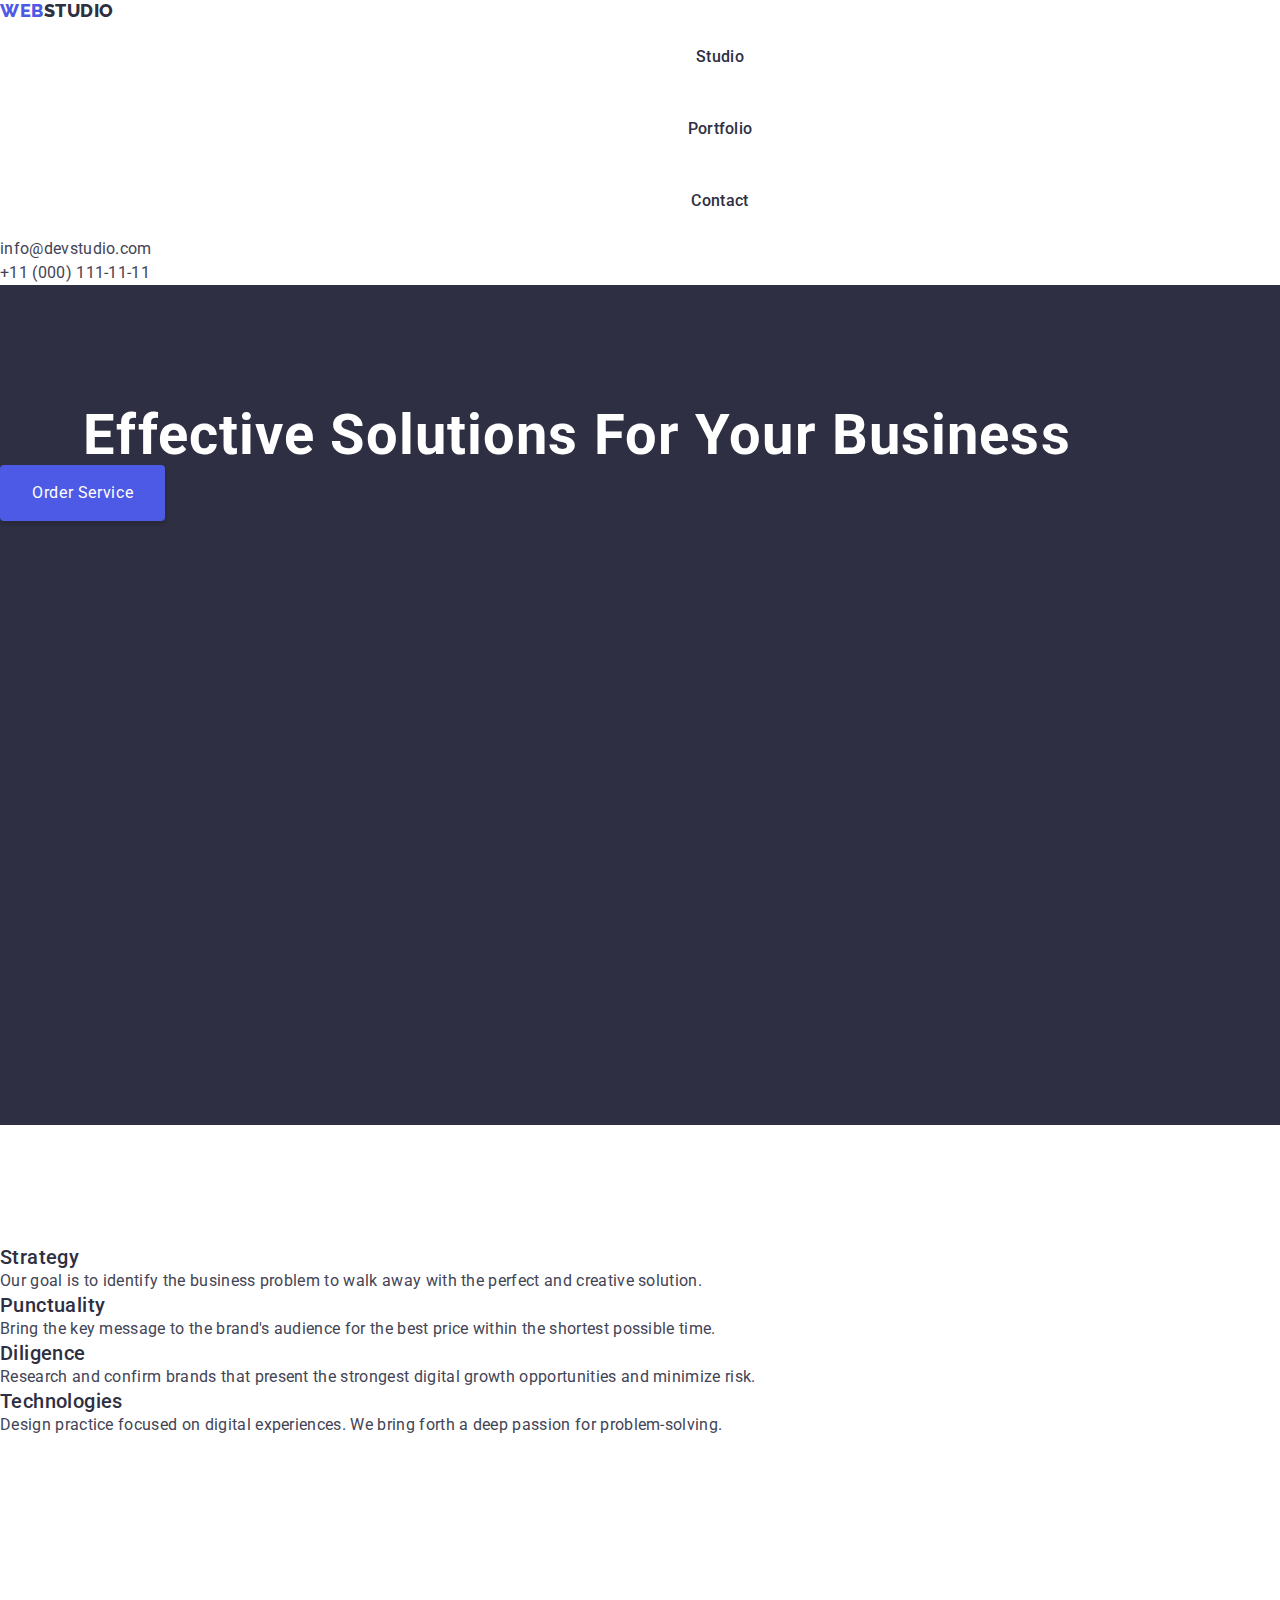
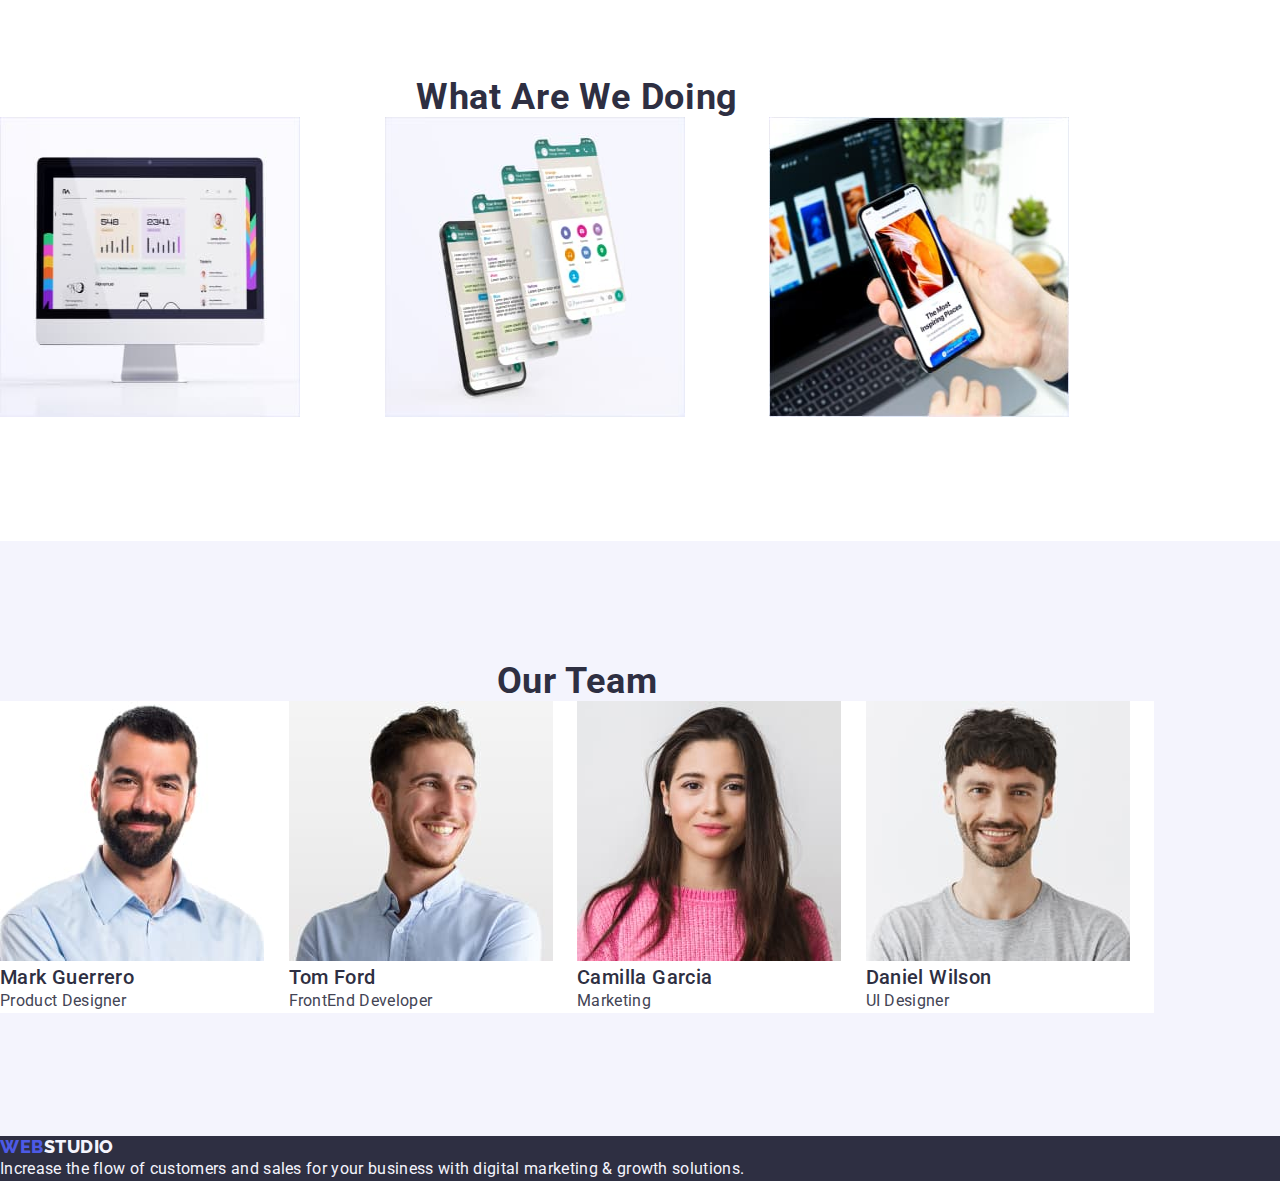
<file: index.html>
<!DOCTYPE html>
<html lang="en">
    <head>
        <meta charset="UTF-8">
        <meta name="web company" content="awesomewebsite">
        <link rel="preconnect" href="https://fonts.googleapis.com">
        <link rel="preconnect" href="https://fonts.gstatic.com" crossorigin>
        <link href="https://fonts.googleapis.com/css2?family=Raleway:wght@800&family=Roboto:wght@400;500;700;900&display=swap" rel="stylesheet">
        <link rel="stylesheet" href="./css/styles.css">
        <link rel="stylesheet" href="https://cdnjs.cloudflare.com/ajax/libs/modern-normalize/2.0.0/modern-normalize.min.css" integrity="sha512-4xo8blKMVCiXpTaLzQSLSw3KFOVPWhm/TRtuPVc4WG6kUgjH6J03IBuG7JZPkcWMxJ5huwaBpOpnwYElP/m6wg==" crossorigin="anonymous" referrerpolicy="no-referrer" />
        <title>webcompany</title>
    </head>
    <body>
        <header class="nav-bar">
            <div class="container">
                    <a href="./index.html" class="logo"><span class="web">WEB</span>STUDIO</a>
                <nav>
                    <ul class="nav-list">
                        <li class="nav-item"><a class="nav-item-link" href="./studio.html">studio</a></li>
                        <li class="nav-item"><a class="nav-item-link" href="./portfolio.html">portfolio</a></li>
                        <li class="nav-item"><a class="nav-item-link" href="/">contact</a></li>
                    </ul>
                </nav>
                <address class="address">
                    <ul class="address-list">
                        <li class="address-item"><a class="address-item-link" href="mailto:info@devstudio.com">info@devstudio.com</a></li>
                        <li class="address-item"><a class="address-item-link" href="tel:+11000111-11-11">+11 (000) 111-11-11</a></li>
                    </ul>
                </address>
            </div>   
        </header>
        <main class="main">
            <section class="section-hero">
                <div class="container">
                        <h1 class="hero-title">Effective Solutions For Your Business</h1>
                        <button type="button" class="hero-button">Order Service</button>
                </div>
            </section>
            <section class="section feature">
                <div class="container">
                    <h2 class="feature-title" hidden>features</h2>
                    <ul class="features-list">
                        <li class="features-list-item">
                            <h3 class="feature-list-item-title">Strategy</h3>
                            <p class="feature-list-item-subtitle">Our goal is to identify the business problem to walk away with the perfect and creative solution. </p>
                        </li>
                        <li class="features-list-item">
                            <h3 class="feature-list-item-title">Punctuality</h3>
                            <p class="feature-list-item-subtitle">Bring the key message to the brand's audience for the best price within the shortest possible time.</p>
                        </li>
                        <li class="features-list-item">
                            <h3 class="feature-list-item-title">Diligence</h3>
                            <p class="feature-list-item-subtitle">Research and confirm brands that present the strongest digital growth opportunities and minimize risk.</p>
                        </li>
                        <li class="features-list-item">
                            <h3 class="feature-list-item-title">Technologies</h3>
                            <p class="feature-list-item-subtitle">Design practice focused on digital experiences. We bring forth a deep passion for problem-solving.</p>
                        </li>
                    </ul>
                </div>
            </section>
            <section class="section services">
                <div class="container">
                    <h2 class="services-title">What are we doing</h2>
                    <ul class="services-list-pictures">
                        <li class="services-list-pictures-item"><img src="./images/img_1computer-2.jpg" alt="computer" height="300" width="300"></li>
                        <li class="services-list-pictures-item"><img src="./images/rectangle_71phone-2.jpg" alt="app" height="300" width="300"></li>
                        <li class="services-list-pictures-item"><img src="./images/img_3holding_phone-2.jpg" alt="holding phone" height="300" width="300"></li>
                    </ul>
                </div>
            </section>               
            <section class="section-ourteam">
                <div class="container">
                    <h2 class="ourteam-title">Our Team</h2>
                    <ul class="ourteam-list">
                        <li class="ourteam-list-item">
                            <img src="./images/imgmark_2-2.jpg" alt="mark" height="260" width="264">
                            <h3 class="ourteam-list-item-title">Mark Guerrero</h3>
                            <p class="ourteam-list-item-subtitle">Product Designer</p>
                        </li>
                        <li class="ourteam-list-item">
                            <img src="./images/imgtom-2.jpg" alt=" height="260" width="264">
                            <h3 class="ourteam-list-item-title">Tom Ford</h3>
                            <p class="ourteam-list-item-subtitle">FrontEnd Developer</p>
                        </li>
                        <li class="ourteam-list-item">
                            <img src="./images/imgcamila-2.jpg" alt="Camilla" height="260" width="264">
                            <h3 class="ourteam-list-item-title">Camilla Garcia</h3>
                            <p class="ourteam-list-item-subtitle">Marketing</p>
                        </li>
                        <li class="ourteam-list-item">
                            <img src="./images/imgdaniel-2.jpg" alt="Daniel" height="260" width="264">
                            <h3 class="ourteam-list-item-title">Daniel Wilson</h3>
                            <p class="ourteam-list-item-subtitle">UI Designer</p>
                        </li>
                    </ul>
                </div>
            </section>
        </main>
        <footer>
            <div class="container">
                <a href="/index.html" class="logo-lower"><span class="web">WEB</span>STUDIO</a>
                <p class="footer-content">Increase the flow of customers and sales for your business with digital marketing & growth solutions.</p>
            </div>
        </footer>
    </body>
<html>
</file>
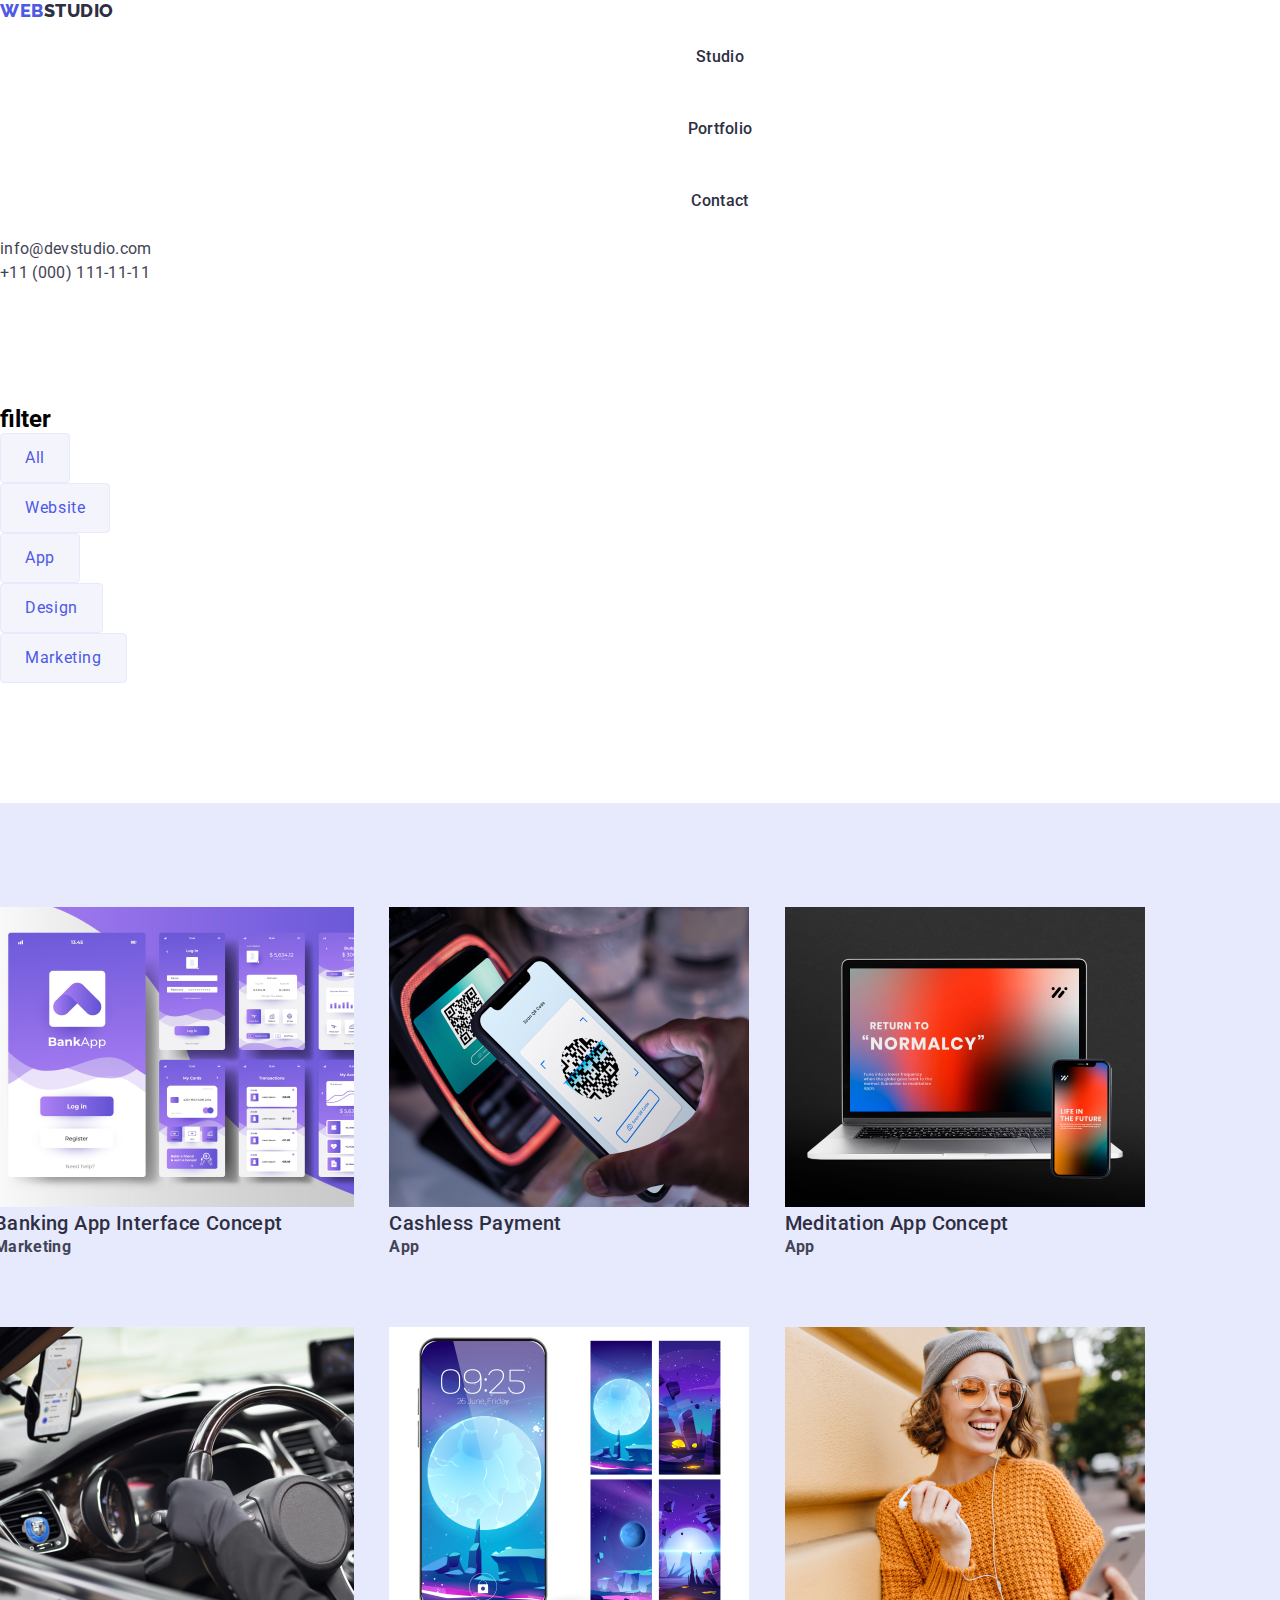
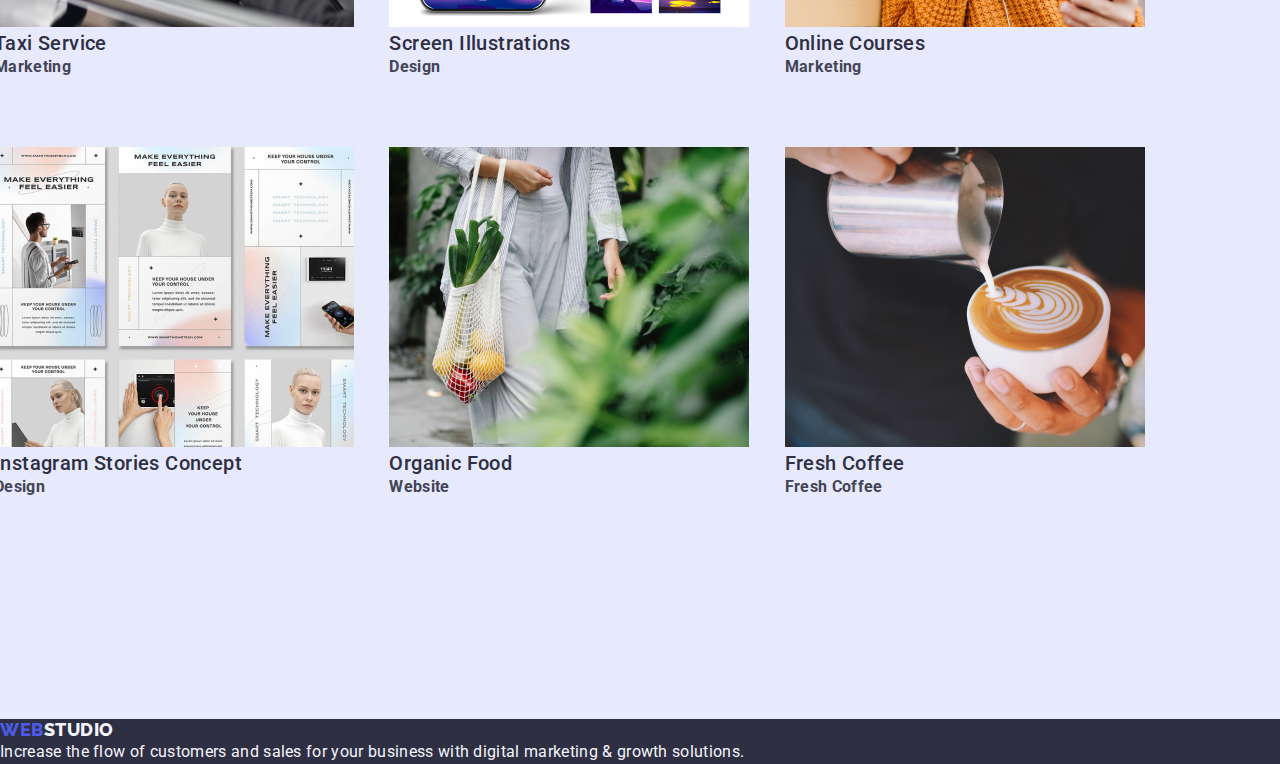
<file: portfolio.html>
<!DOCTYPE html>
<html lang="en">
    <head>
        <meta charset="UTF-8">
        <meta name="web company" content="awesomewebsite">
        <link rel="preconnect" href="https://fonts.googleapis.com">
        <link rel="preconnect" href="https://fonts.gstatic.com" crossorigin>
        <link href="https://fonts.googleapis.com/css2?family=Raleway:wght@800&family=Roboto:wght@400;500;700;900&display=swap" rel="stylesheet">
        <link rel="stylesheet" href="./css/styles.css">
        <link rel="stylesheet" href="https://cdnjs.cloudflare.com/ajax/libs/modern-normalize/2.0.0/modern-normalize.min.css" integrity="sha512-4xo8blKMVCiXpTaLzQSLSw3KFOVPWhm/TRtuPVc4WG6kUgjH6J03IBuG7JZPkcWMxJ5huwaBpOpnwYElP/m6wg==" crossorigin="anonymous" referrerpolicy="no-referrer" />
        <title>webcompany</title>
    </head>
    <body>
        <header class="nav-bar">
            <div class="container">
                    <a href="./index.html" class="logo"><span class="web">WEB</span>STUDIO</a>
                <nav>
                    <ul class="nav-list">
                        <li class="nav-item"><a class="nav-item-link" href="./studio.html">studio</a></li>
                        <li class="nav-item"><a class="nav-item-link" href="./portfolio.html">portfolio</a></li>
                        <li class="nav-item"><a class="nav-item-link" href="/">contact</a></li>
                    </ul>
                </nav>
                <address class="address">
                    <ul class="address-list">
                        <li class="address-item"><a class="address-item-link" href="mailto:info@devstudio.com">info@devstudio.com</a></li>
                        <li class="address-item"><a class="address-item-link" href="tel:+11000111-11-11">+11 (000) 111-11-11</a></li>
                    </ul>
                </address>
            </div>   
        </header>
        <main>
            <section class="section-filter">
                <div class="container">
                    <h2 class="filter-title">filter</h2>
                    <ul class="filter-list">
                        <li class="filter-list-item"><button class="filter-list-item-button">All</button></li>
                        <li class="filter-list-item"><button class="filter-list-item-button">Website</button></li>
                        <li class="filter-list-item"><button class="filter-list-item-button">App</button></li>
                        <li class="filter-list-item"><button class="filter-list-item-button">Design</button></li>
                        <li class="filter-list-item"><button class="filter-list-item-button">Marketing</button></li>
                    </ul>
                </div>
            </section>
            <section class="demo section">
                <div class="container">
                    <ul class="demo-list">
                        <li class="demo-list-item">
                            <img src="/images/imgbanking-app-concept.jpg" alt="banking imgbanking-app-concept">
                            <h3 class="demo-list-item-title">Banking App interface concept</h3>
                            <h4 class="demo-list-item-subtitle">Marketing</h4>
                        </li>
                        <li class="demo-list-item">
                            <img src="/images/imgcashless-payment.jpg" alt="cashless imgcashless-payment">
                            <h3 class="demo-list-item-title">Cashless Payment</h3>
                            <h4 class="demo-list-item-subtitle">App</h4>
                        </li>
                        <li class="demo-list-item">
                            <img src="/images/imgmeditation.jpg" alt="meditation imgmeditation">
                            <h3 class="demo-list-item-title">Meditation app concept</h3>
                            <h4 class="demo-list-item-subtitle">App</h4>
                        </li>
                        <li class="demo-list-item">
                            <img src="/images/imgtaxi-service.jpg" alt="Taxi imgtaxi-service">
                            <h3 class="demo-list-item-title">Taxi Service</h3>
                            <h4 class="demo-list-item-subtitle">Marketing</h4>
                        </li>
                        <li class="demo-list-item">
                            <img src="/images/imgscreen-illustrationx.jpg" alt="Screen imgscreen-illustrationx">
                            <h3 class="demo-list-item-title">Screen Illustrations</h3>
                            <h4 class="demo-list-item-subtitle">Design</h4>
                        </li class="demo-list-item">
                        <li class="demo-list-item">
                            <img src="/images/imgonline-courses.jpg" alt="courses imgonline-courses">
                            <h3 class="demo-list-item-title">Online Courses</h3>
                            <h4 class="demo-list-item-subtitle">marketing</h4>
                        </li>
                        <li class="demo-list-item">
                            <img src="/images/imginstagram-stories.jpg" alt="instagram imginstagram-stories">
                            <h3 class="demo-list-item-title">Instagram Stories Concept</h3>
                            <h4 class="demo-list-item-subtitle">Design</h4>
                        </li>
                        <li class="demo-list-item">
                            <img src="/images/imgorganic-food.jpg" alt="food imgorganic-food">
                            <h3 class="demo-list-item-title">Organic Food</h3>
                            <h4 class="demo-list-item-subtitle">Website</h4>
                        </li>
                        <li class="demo-list-item">
                            <img src="/images/imgfresh-coffee.jpg" alt="coffee imgfresh-coffee">
                            <h3 class="demo-list-item-title">Fresh Coffee</h3>
                            <h4 class="demo-list-item-subtitle">Fresh Coffee</h4>
                        </li>
                    </ul>
                </div>
            </section>
        </main>
        <footer>
            <div class="container">
                <a href="/index.html" class="logo-lower"><span class="web">WEB</span>STUDIO</a>
                <p class="footer-content">Increase the flow of customers and sales for your business with digital marketing & growth solutions.</p>
            </div>
        </footer>
    </body>
</html>
</file>
<file: css/styles.css>
* {
    margin: 0px;
    padding: 0px;
    border: 0px;
}
:root {
    --iris:#4D5AE5;
    --ocean:#404BBF;
    --navyblue:#2E2F42;
    --green:#31D0AA;
    --slate:#434455;
    --light-slate:#8E8F99;
    --cornflower:#E7E9FC;
    --cloud:#F4F4FD;
    --navy-blue-modal:#2E2F4266;
    --grey:#2E2F42B2;
    --white:#FFFFFF;
    --dairy:#FCFCFC;

}
body {
    font-family: 'roboto',sans-serif;
}
address {
    font-style: normal
}
ul {
    list-style-type: none;
    margin: 0;
    padding: 0;
  }
button {
    font-family: inherit;
    border:unset;
    outline: none;
    cursor: pointer;
}
a {
    text-decoration: none;
}
.container {
    width: 1154px;
    margin: 0;
}
section {
    padding-top: 120px;
    padding-bottom: 120px;
}
.logo {
    color: var(--navyblue);
    font-family: 'Raleway',sans-serif;
    font-size: 18px;
    font-style: normal;
    font-weight: 800;
    line-height: 21px; /* 116.667% */
    letter-spacing: 0.54px;
    text-transform: uppercase;
}
.logo-lower {
    color: var(--cloud);
    font-family: 'Raleway',sans-serif;
    font-size: 18px;
    font-style: normal;
    font-weight: 800;
    line-height: 21px; /* 116.667% */
    letter-spacing: 0.54px;
    text-transform: uppercase;
}
.web {
    color: var(--iris)
}
.nav-item {
    text-transform: capitalize;
    display: flex;
    width: 1440px;
    height: 72px;
    justify-content: center;
    align-items: center;
    flex-shrink: 0;
}
.nav-item-link:hover, .nav-item-link:focus, .nav-item-link:active, .address-item-link:hover, .address-item-link:focus, .address-item-link:active {
    color: var(--ocean);
}
.nav-item-link {
    color: var(--navyblue);
    font-size: 16px;
    font-weight: 500;
    line-height: 24px; /* 150% */
    letter-spacing: 0.32px;
}
.address-item-link {
    color: var(--slate);
    font-size: 16px;
    line-height: 24px; /* 150% */
    letter-spacing: 0.32px;
}
.section-hero{
    background-color: var(--navyblue);
    width: 1440px;
    height: 600px;
    flex-shrink: 0;
}
.hero-title {
    color: var(--white);
    text-align: center;
    font-size: 56px;
    font-weight: 700;
    line-height: 60px; /* 107.143% */
    letter-spacing: 1.12px;
}
.hero-button{
    background: var(--iris);
    color: var(--white);
    font-size: 16px;
    line-height: 24px;
    letter-spacing: 0.64px;
    cursor: pointer;
    border-radius: 4px;
    box-shadow: 0px 4px 4px 0px rgba(0, 0, 0, 0.15);
    padding : 16px 32px
}
.hero-button:hover {
    background-color: var(--ocean);
}
.hero-button:focus {
    background-color: var(--ocean);
}
.feature section {
    width: 1440px;
    height: 2592px;
}
.feature-list {
    display: inline-block;
}
.feature-list-item {
    display: block;
}
.feature-list-item-title, .ourteam-list-item-title, .demo-list-item-title {
    color: var(--navyblue);
    font-size: 20px;
    font-weight: 500;
    line-height: 24px; /* 120% */
    letter-spacing: 0.4px;
}
.feature-list-item-subtitle, .ourteam-list-item-subtitle, .demo-list-item-subtitle {
    color: var(--slate);
    font-size: 16px;
    line-height: 24px; /* 150% */
    letter-spacing: 0.32px;
}
.services section {
    width: 1440px;
    height: 2592px;
}
.services-title {
    color: var(--navyblue);
    text-align: center;
    font-size: 36px;
    font-weight: 700;
    line-height: 40px; /* 111.111% */
    letter-spacing: 0.72px;
    text-transform: capitalize;
}
.services-list-pictures {
    display: flex;
    flex-wrap: wrap;
    margin: 0px;
    padding-bottom: 0px;
}
.services-list-pictures-item {
    position: relative;
    flex: 0px;
    margin: 0px
}
.section-ourteam {
    background-color: var(--cloud);
}
.ourteam-title {
    color: var(--navyblue);
    text-align: center;
    font-size: 36px;
    font-weight: 700;
    line-height: 40px; /* 111.111% */
    letter-spacing: 0.72px;
    text-transform: capitalize;
}
.ourteam-list {
    display: flex;
    flex-wrap: wrap;
    margin: 0px;
    padding-bottom: 3px;
}
.ourteam-list-item{
    background-color: var(--white);
    position: relative;
    flex: 0px;
    margin: 10;
}
.filter-list {
    text-transform: capitalize;
    list-style-type: none;
}
.filter-list-item{
    display: flex;
}
.filter-list-item button{
    background-color: var(--cloud);
    color: var(--iris);
    font-size: 16px;
    line-height: 24px;
    letter-spacing: 0.64px;
    padding: 12px 24px;
    cursor: pointer;
    border: 1px solid var(--cornflower);
    border-radius: 4px;
    box-shadow: black;
}
.filter-list-item button:hover, .filter-list-item .hero-button:focus {
    background-color: var(--ocean);
    color: var(--white);
    border: 1px solid var(--ocean);
}
.demo {
    background-color: var(--cornflower);
}
.demo-list {
    display: flex;
    flex-wrap: wrap;
    margin: -1rem -1rem;
    padding-bottom: 3rem;
    text-transform: capitalize;
    list-style: none;

}
.demo-list-item {
    width: 360px;
    height: 420px;
    padding-bottom: 0px;
    margin: 0 10px;
    position: relative;
    flex: 1 0 22rem;
}
footer {
    background-color: var(--navyblue);
}
.footer-content {
    color: var(--cloud);
    font-size: 16px;
    line-height: 24px; /* 150% */
    letter-spacing: 0.32px;
}
</file>
